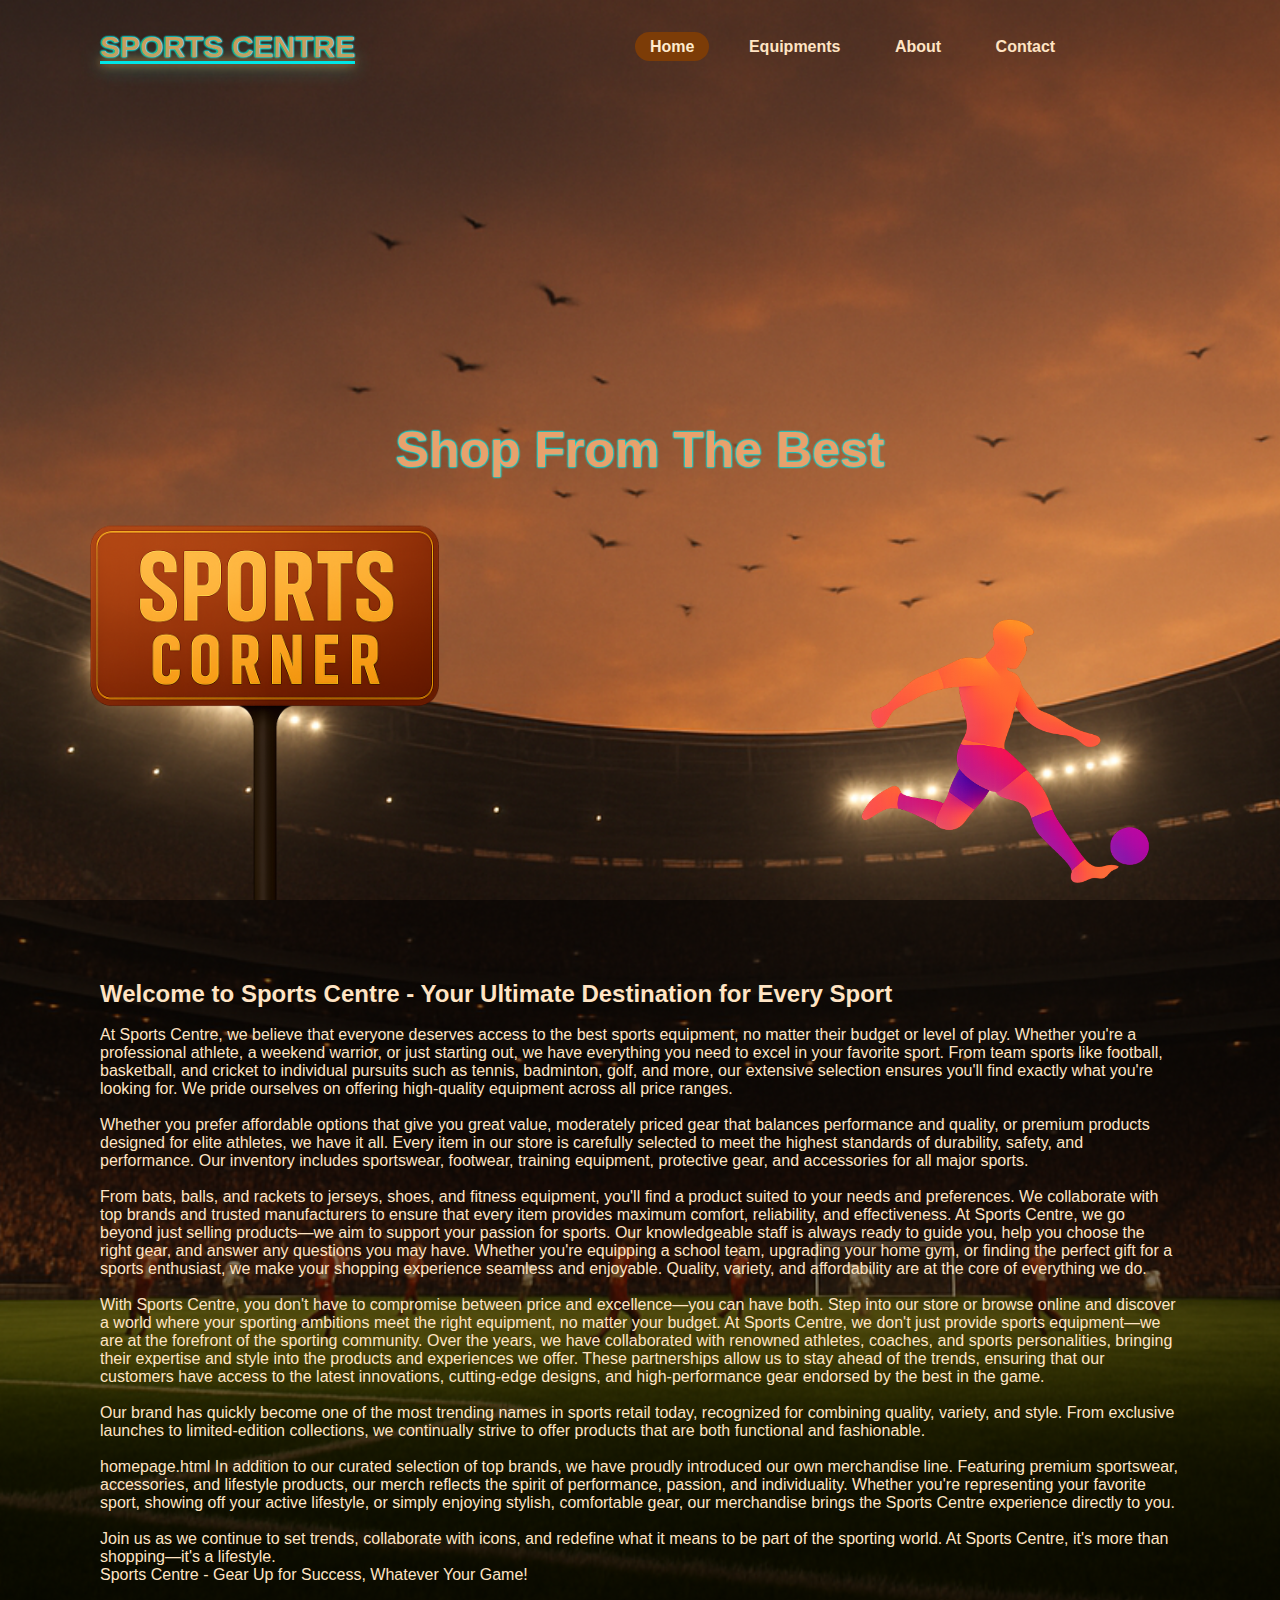
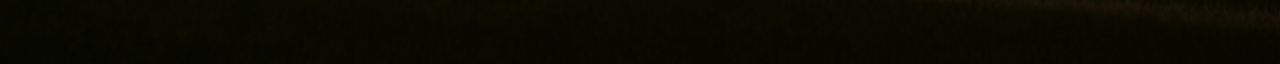
<file: index.html>
<!DOCTYPE html>
<html lang="en">
<head>
    <meta charset="UTF-8">
    <meta name="viewport" content="width=device-width, initial-scale=1.0">
    <title>SPORTS CENTRE</title>
    <link rel="stylesheet" href="homepage.css">
    
    
</head>

<body>
 
    <header> 
        <h2 class="shop-title">SPORTS CENTRE</h2>
        <nav class="navigation">
            <a href="#" class="active">Home</a>
            <a target="_self" href="equipments.html">Equipments</a>
            <a target="_self" href="about.html">About</a>
            <a href="#">Contact</a>
        </nav>
</header>

<section class="parallax">
    <img src="images/ftballman.png" id="sports1">
    <h2 id="text">Shop From The Best</h2>
    <img src="images/billboardd.png" id="sports2">
</section>

<section class="sec">
    <h2>Welcome to Sports Centre - Your Ultimate Destination for Every Sport</h2><br>
    <p>
        At Sports Centre, we believe that everyone deserves access to the best sports equipment, no matter their budget or level of play. Whether you're a professional athlete, a weekend warrior, or just starting out, we have everything you need to excel in your favorite sport. From team sports like football, basketball, and cricket to individual pursuits such as tennis, badminton, golf, and more, our extensive selection ensures you'll find exactly what you're looking for.

We pride ourselves on offering high-quality equipment across all price ranges.<br><br> Whether you prefer affordable options that give you great value, moderately priced gear that balances performance and quality, or premium products designed for elite athletes, we have it all. Every item in our store is carefully selected to meet the highest standards of durability, safety, and performance.

Our inventory includes sportswear, footwear, training equipment, protective gear, and accessories for all major sports.<br><br> From bats, balls, and rackets to jerseys, shoes, and fitness equipment, you'll find a product suited to your needs and preferences. We collaborate with top brands and trusted manufacturers to ensure that every item provides maximum comfort, reliability, and effectiveness.

At Sports Centre, we go beyond just selling products—we aim to support your passion for sports. Our knowledgeable staff is always ready to guide you, help you choose the right gear, and answer any questions you may have. Whether you're equipping a school team, upgrading your home gym, or finding the perfect gift for a sports enthusiast, we make your shopping experience seamless and enjoyable.

Quality, variety, and affordability are at the core of everything we do. <br><br> With Sports Centre, you don't have to compromise between price and excellence—you can have both. Step into our store or browse online and discover a world where your sporting ambitions meet the right equipment, no matter your budget.

At Sports Centre, we don't just provide sports equipment—we are at the forefront of the sporting community. Over the years, we have collaborated with renowned athletes, coaches, and sports personalities, bringing their expertise and style into the products and experiences we offer. These partnerships allow us to stay ahead of the trends, ensuring that our customers have access to the latest innovations, cutting-edge designs, and high-performance gear endorsed by the best in the game.<br><br>

Our brand has quickly become one of the most trending names in sports retail today, recognized for combining quality, variety, and style. From exclusive launches to limited-edition collections, we continually strive to offer products that are both functional and fashionable.<br><br>
homepage.html
In addition to our curated selection of top brands, we have proudly introduced our own merchandise line. Featuring premium sportswear, accessories, and lifestyle products, our merch reflects the spirit of performance, passion, and individuality. Whether you're representing your favorite sport, showing off your active lifestyle, or simply enjoying stylish, comfortable gear, our merchandise brings the Sports Centre experience directly to you.<br><br>

Join us as we continue to set trends, collaborate with icons, and redefine what it means to be part of the sporting world. At Sports Centre, it's more than shopping—it's a lifestyle.<br>

Sports Centre - Gear Up for Success, Whatever Your Game!
    </p>
</section>

<script src="homepage.js"></script>
</body>

</html>
</file>
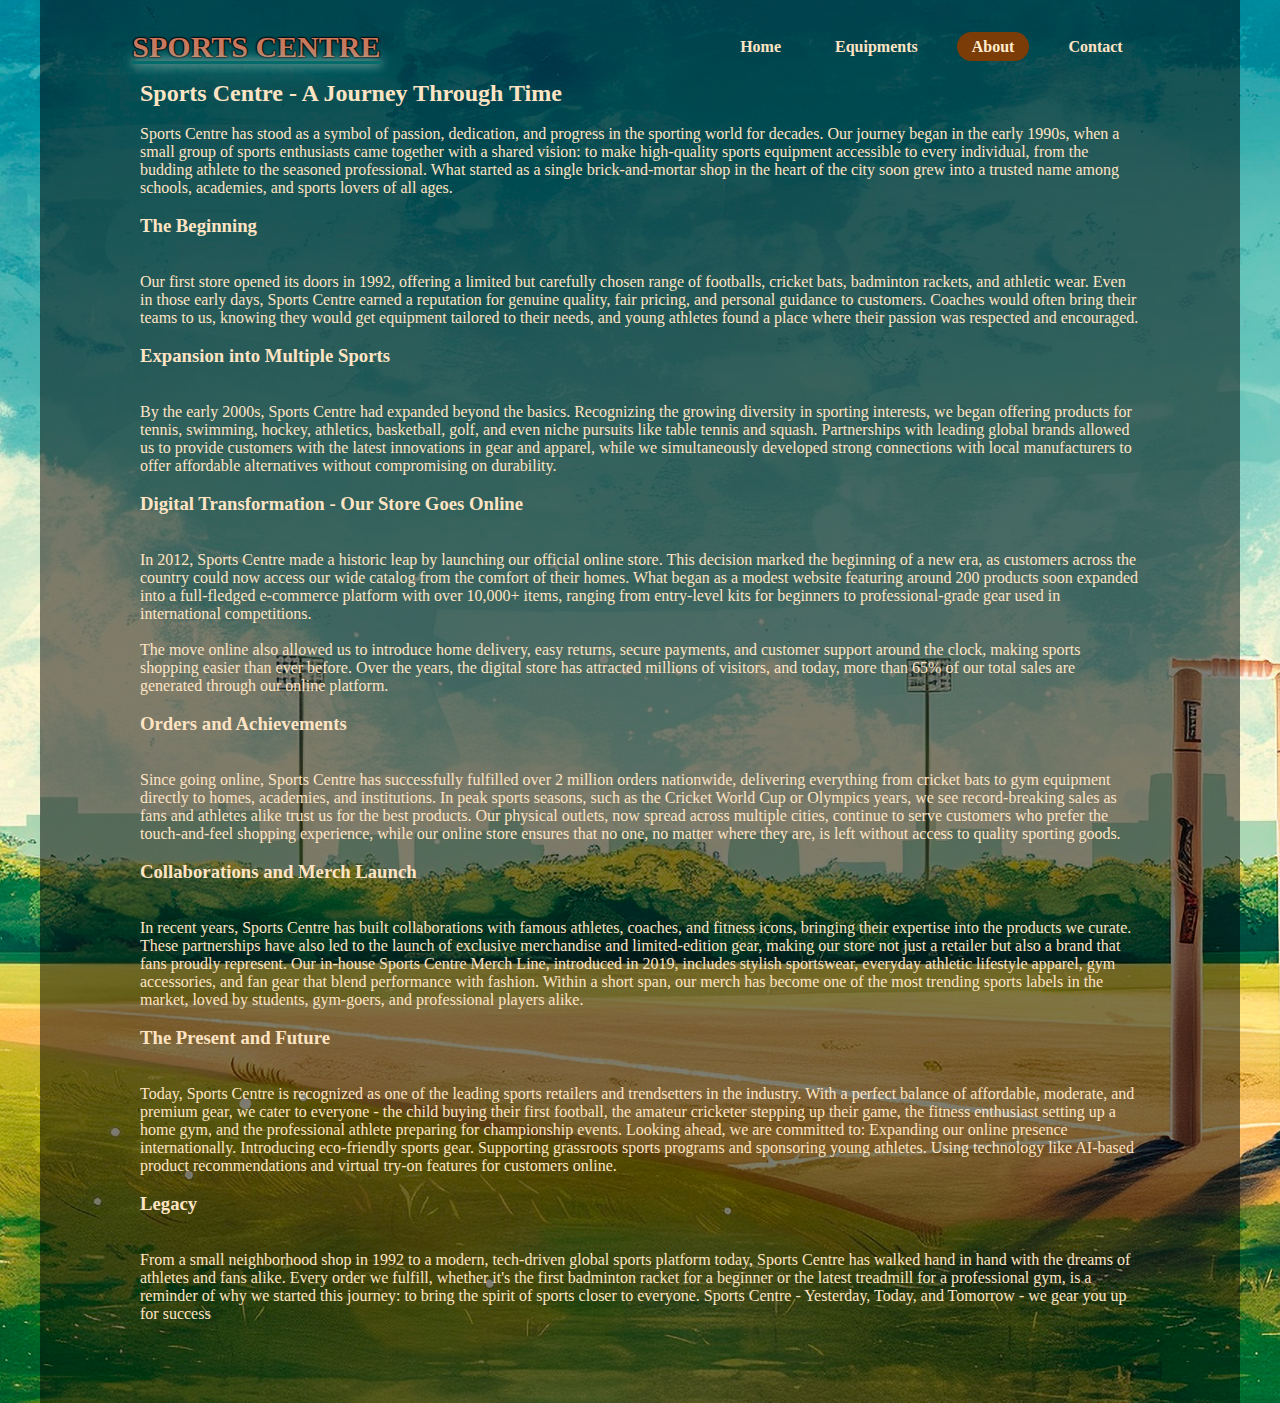
<file: about.html>
<!DOCTYPE html>
<html lang="en">
<head> 
    <meta charset="UTF-8">
    <meta name="viewport" content="width=device-width, initial-scale=1.0">
    <title>About Sports Centre</title>
    <link rel="stylesheet" href="about.css">

</head>

<body>

     <header> 
        <h2 class="shop-title">SPORTS CENTRE</h2>
        <nav class="navigation">
            <a href="index.html">Home</a>
            <a href="equipments.html">Equipments</a>
            <a href="#" class="active">About</a>
            <a href="#">Contact</a>
        </nav>
 </header>
        <section class="sec1">
           
            <p>
                <h2>Sports Centre - A Journey Through Time</h2><br>

Sports Centre has stood as a symbol of passion, dedication, and progress in the sporting world for decades. Our journey began in the early 1990s, when a small group of sports enthusiasts came together with a shared vision: to make high-quality sports equipment accessible to every individual, from the budding athlete to the seasoned professional. What started as a single brick-and-mortar shop in the heart of the city soon grew into a trusted name among schools, academies, and sports lovers of all ages.<br><br>

<h3>The Beginning</h3><br><br>

Our first store opened its doors in 1992, offering a limited but carefully chosen range of footballs, cricket bats, badminton rackets, and athletic wear. Even in those early days, Sports Centre earned a reputation for genuine quality, fair pricing, and personal guidance to customers. Coaches would often bring their teams to us, knowing they would get equipment tailored to their needs, and young athletes found a place where their passion was respected and encouraged.<br><br>

<h3>Expansion into Multiple Sports</h3><br><br>

By the early 2000s, Sports Centre had expanded beyond the basics. Recognizing the growing diversity in sporting interests, we began offering products for tennis, swimming, hockey, athletics, basketball, golf, and even niche pursuits like table tennis and squash. Partnerships with leading global brands allowed us to provide customers with the latest innovations in gear and apparel, while we simultaneously developed strong connections with local manufacturers to offer affordable alternatives without compromising on durability.<br><br>

<h3>Digital Transformation - Our Store Goes Online</h3><br><br>

In 2012, Sports Centre made a historic leap by launching our official online store. This decision marked the beginning of a new era, as customers across the country could now access our wide catalog from the comfort of their homes. What began as a modest website featuring around 200 products soon expanded into a full-fledged e-commerce platform with over 10,000+ items, ranging from entry-level kits for beginners to professional-grade gear used in international competitions.<br><br>

The move online also allowed us to introduce home delivery, easy returns, secure payments, and customer support around the clock, making sports shopping easier than ever before. Over the years, the digital store has attracted millions of visitors, and today, more than 65% of our total sales are generated through our online platform.<br><br>

<h3>Orders and Achievements</h3><br><br>

Since going online, Sports Centre has successfully fulfilled over 2 million orders nationwide, delivering everything from cricket bats to gym equipment directly to homes, academies, and institutions. In peak sports seasons, such as the Cricket World Cup or Olympics years, we see record-breaking sales as fans and athletes alike trust us for the best products.

Our physical outlets, now spread across multiple cities, continue to serve customers who prefer the touch-and-feel shopping experience, while our online store ensures that no one, no matter where they are, is left without access to quality sporting goods.<br><br>

<h3>Collaborations and Merch Launch</h3><br><br>

In recent years, Sports Centre has built collaborations with famous athletes, coaches, and fitness icons, bringing their expertise into the products we curate. These partnerships have also led to the launch of exclusive merchandise and limited-edition gear, making our store not just a retailer but also a brand that fans proudly represent.

Our in-house Sports Centre Merch Line, introduced in 2019, includes stylish sportswear, everyday athletic lifestyle apparel, gym accessories, and fan gear that blend performance with fashion. Within a short span, our merch has become one of the most trending sports labels in the market, loved by students, gym-goers, and professional players alike.<br><br>

<h3>The Present and Future</h3><br><br>

Today, Sports Centre is recognized as one of the leading sports retailers and trendsetters in the industry. With a perfect balance of affordable, moderate, and premium gear, we cater to everyone - the child buying their first football, the amateur cricketer stepping up their game, the fitness enthusiast setting up a home gym, and the professional athlete preparing for championship events.

Looking ahead, we are committed to:

Expanding our online presence internationally.

Introducing eco-friendly sports gear.

Supporting grassroots sports programs and sponsoring young athletes.

Using technology like AI-based product recommendations and virtual try-on features for customers online.<br><br>

<h3>Legacy</h3><br><br>

From a small neighborhood shop in 1992 to a modern, tech-driven global sports platform today, Sports Centre has walked hand in hand with the dreams of athletes and fans alike. Every order we fulfill, whether it's the first badminton racket for a beginner or the latest treadmill for a professional gym, is a reminder of why we started this journey: to bring the spirit of sports closer to everyone.

Sports Centre - Yesterday, Today, and Tomorrow - we gear you up for success
            </p>

        </section>


    
</body>

</html>
</file>
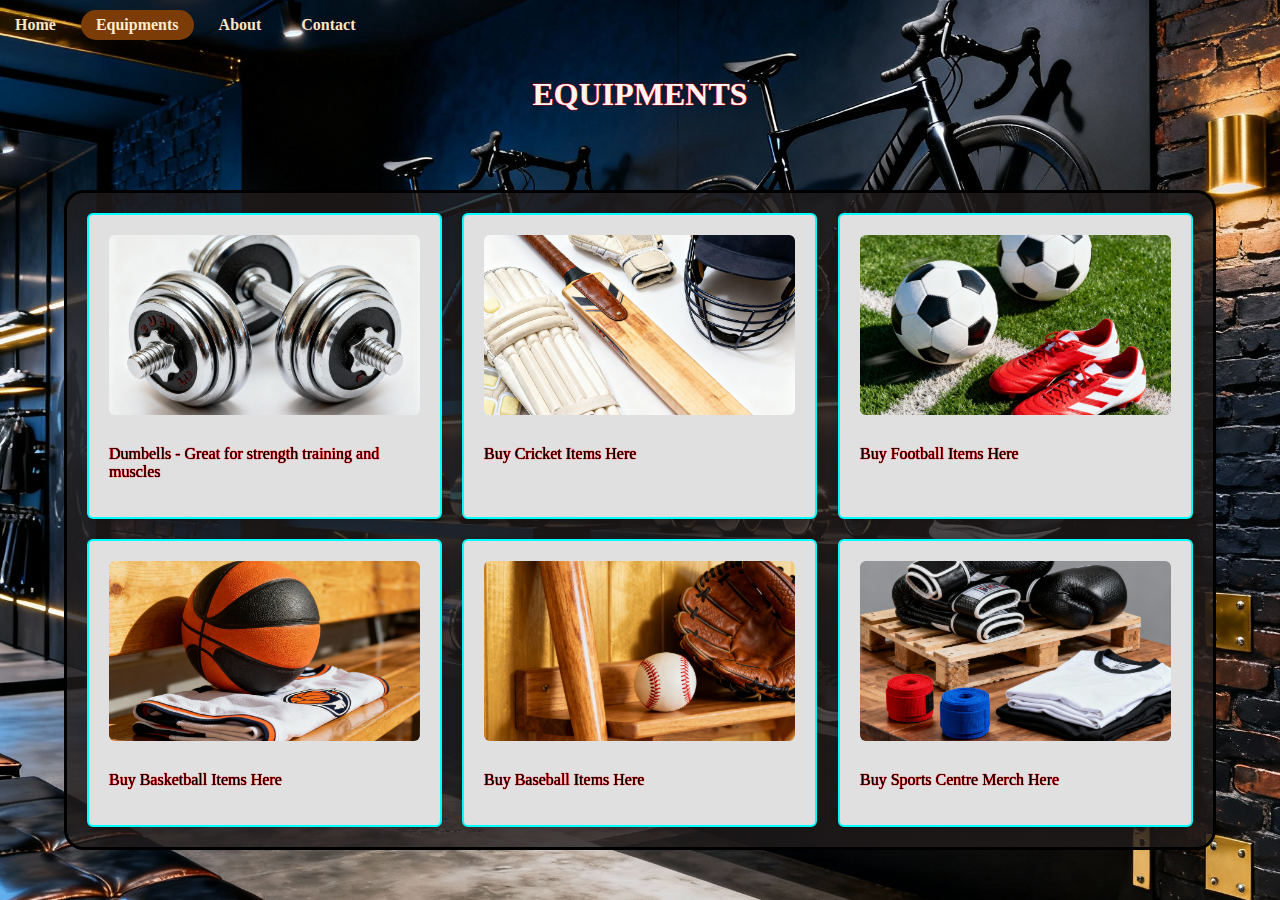
<file: equipments.html>
<!DOCTYPE html>
<html lang="en">
<head>
    <meta charset="UTF-8">
    <meta name="viewport" content="width=device-width, initial-scale=1.0">
    <title>EQUIPMENTS - Sports Centre</title>
    <link rel="stylesheet" href="equipments.css">
</head>

<body>

     
        <nav class="navigation">
            <a href="index.html">Home</a>
            <a href="equipments.html"class="active" >Equipments</a>
            <a href="about.html">About</a>
            <a href="#">Contact</a>
        </nav>
 </header>

     <header class="shop-header">
            <h1>EQUIPMENTS</h1>
        </header>   
 
    <div class="main-container">

       

        <section class="grid-container">
        <div class="gt">
            <img src="images/dumbells.png" alt="Dumbells" class="grid-img">
            <p class="discription">Dumbells - Great for strength training and muscles</p>
        </div>
       
       
        <div class="gt">
            <img src="images/cricketkit.png" alt="Cricket" class="grid-img">
            <p class="discription">Buy Cricket Items Here</p>
        </div>

       
       
        <div class="gt">
            <img src="images/footballitems.png" alt="Football" class="grid-img">
            <p class="discription">Buy Football Items Here</p>
        </div>
       
       
        <div class="gt">
            <img src="images/basketball.png" alt="Basketball" class="grid-img">
            <p class="discription">Buy Basketball Items Here</p>
      </div>
       
       
        <div class="gt">
            <img src="images/baseball.png" alt="Baseball" class="grid-img">
            <p class="discription">Buy Baseball Items Here</p>
        </div>
       
       
        <div class="gt">
            <img src="images/other items.png" alt="SC MERCH" class="grid-img">
            <p class="discription">Buy Sports Centre Merch Here</p>
        </div>

        </section>

    </div>

</body>

</html>
</file>
<file: homepage.css>
*{
    margin:0;
    padding:0;
    box-sizing:border-box;
    font-family: 'Poppins', sans-serif;
}

body {
    background-image:url(./images/background-stadiums.png) ;
    background-size: cover;
    background-position: center;
    background-repeat: no-repeat;
    overflow-x: hidden;
}

header{
    position:absolute;
    top:0;
    left:0;
    width:100%;
    padding: 30px 100px;
    display:flex;
    justify-content:flex-start;
    align-items: center;
    z-index: 100;
}

.shop-title{
   font-size: 30px; 
   color: rgb(205, 156, 91);
   pointer-events: none;
   text-shadow: 0 0 2px #00e6e6,
                0 0 2px #00e6e6,
                0 0 2px #00e6e6,
                0 0 2px #00e6e6;
 display: inline-block;   
 position:relative;
 margin-right: 270px;

}

.shop-title::after{
    content: "";
    position: absolute;
    left: 0;
    bottom: 0;
    width:100%;
    height: 3px;
    background-color: #00e6e6;
    box-shadow: 0 0  10px #ff9933, 0 0 20px #00e6e6;
}

.navigation a {
text-decoration: none;
color: bisque;
padding: 6px 15px;
border-radius: 20px;
margin: 0 10px;
font-weight: 600; 
}

.navigation a:hover,
.navigation a.active {
    background-color:rgb(124, 60, 7) ;
    color: blanchedalmond;
}

.parallax{
    position:relative;
    display:flex ;
    justify-content: center;
    align-items: center;
    height: 100vh;
    overflow: hidden;
}

#text {
    position:absolute;
    font-size: 50px;
    color:rgb(232, 161, 108);
    text-shadow: 0 0 2px #00e6e6,
                0 0 2px #00e6e6,
                0 0 2px #00e6e6,
                0 0 2px #00e6e6;
}

#sports1 {
    position:absolute;
    width: 450px;
    bottom:0px;
    right:40px;
}

#sports2{
    position:absolute;
    width: 450px;
    bottom:0px;
    left:40px;
}

.sec{
    padding: 80px 100px;
    background-color: rgba(0,0,0,0.5); 
    color: bisque;
}
</file>
<file: about.css>
*{
    padding:0;
    margin:0;
    box-sizing: border-box;
}

body{
    background-image: url(images/bimg-about.jpg);
    background-size:cover;
    background-position: center;
    background-repeat: no-repeat;
    overflow-x: hidden;

}

header{
    position:absolute;
    top:0;
    left:0;
    width:100%;
    padding: 30px 100px;
    display:flex;
    justify-content:space-around;
    align-items: center;
    z-index: 100;
}

.shop-title{
   font-size: 30px; 
   color: rgb(205, 118, 91);
   pointer-events: none;
   text-shadow: 0 0 2px #000000,
                0 0 2px #000000,
                0 0 2px #000000,
                0 0 2px #000000;
 display: inline-block;   
 position:relative;
 margin-right: 270px;

}

.shop-title::after{
    content: "";
    position: absolute;
    left: 0;
    bottom: 0;
    width:100%;
    height: 3px;
    background-color: #046a6a;
    box-shadow: 0 0  10px #f3dfcc, 0 0 20px #00e6e6;
}

.navigation a {
text-decoration: none;
color: bisque;
padding: 6px 15px;
border-radius: 20px;
margin: 0 10px;
font-weight: 600; 
}

.navigation a:hover,
.navigation a.active {
    background-color:rgb(124, 60, 7) ;
    color: blanchedalmond;
}

.sec1{
    padding: 80px 100px;
    background-color: rgba(0,0,0,0.5); 
    color: bisque;
    max-width: 1200px;
    margin:auto;
}
</file>
<file: equipments.css>
body{
    margin:0;
    min-height: 100vh;
    justify-content: center;
    background: url(images/insideshop.png);
    background-size: cover;
    background-position: center;
    background-repeat: no-repeat;
    overflow-x: hidden;
}

.navigation {
    display: flex;     
    gap: 10px;    
}

.navigation a {   
position:relative;
margin-top: 10px;
gap:10px;
text-decoration: none;
color: bisque;
padding: 6px 15px;
border-radius: 20px;
font-weight: 600; 

}

.navigation a:hover,
.navigation a.active {
    background-color:rgb(124, 60, 7) ;
    color: blanchedalmond;
}

.section-title {
    color: aliceblue;
    text-align: center;
    padding: 30px;
    position: relative;
    margin: 0 auto;
    width:fit-content;
    border-radius: 6px;
    margin-top: 20px;
}

.main-container {
    color: black;
    background: rgba(32, 28, 28, 0.8);
    padding:20px;
    border:3px solid black;
    border-radius: 20px;
    max-width: 1200px;
    width:90%;
    margin: 40px auto;
    box-sizing: border-box;
}

.shop-header {
    background: transparent    ;
    color: whitesmoke;
    text-align: center;
    padding: 15px;
    margin-bottom: 20px;
    border-radius: 6px;
    text-shadow: 0px 0px 1px red,
                0px 0 1px red,
                0 0px 1px red,
                0 0 1px red;
}

.grid-container{
    display: grid;
    grid-template-columns:repeat(3, 1fr);
    gap: 20px;
}

.gt{
    background: #e0e0e0 ;
    border:2px solid aqua;
    padding: 20px;
    text-align: centre;
    border-radius: 6px;
    box-shadow: 0 4px 8px rgba(0,0,0,0.1);
    transition: transform 0.4s ease-in-out, box shadow 0.3 ease-in-out;
    cursor: pointer;
    will-change: transform;
}

.gt:hover{
    transform: scale(1.08);
    box-shadow: 0 12px 25px rgba(0,0,0,0.35);
}

.grid-img{
    width:100%;
    Height:180px;
    object-fit: cover;
    border-radius: 6px;
    margin-bottom:10px;
}

.discription{
    color: black;
    text-shadow: 0px 0px 1px red,
                0px 0 0px red,
                0 0px 0px red,
                0 0 1px red;
}
</file>
